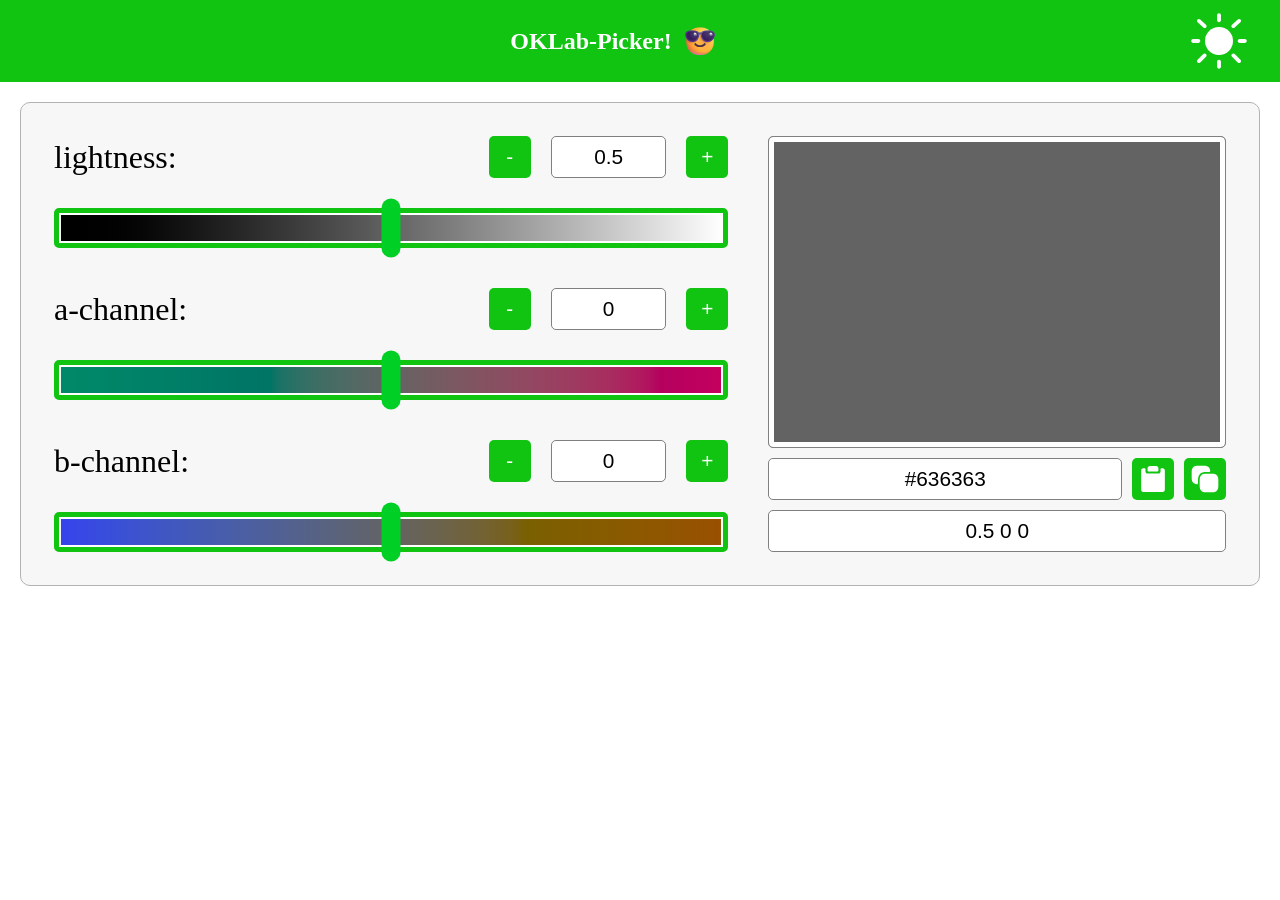
<file: index.html>
<!DOCTYPE html>
<html lang="en">
<head>
  <meta charset="UTF-8" />
  <meta name="viewport" content="width=device-width, initial-scale=1.0" />
  <title>OKLab-Picker</title>

  <link rel="icon" href="./img-svg/cool-emoji.png" />
  <link rel="stylesheet" href="./style.css" />
  <link rel="stylesheet" href="./range.css" />
  <link rel="stylesheet" href="./dark-theme.css" />

  <script type="module" defer src="./main.js"></script>
</head>
<body>
  <header class="header">
    <section class="header_section section container">
      <h1 class="header_title">
        OKLab-Picker!
        <img 
          src="./img-svg/cool-emoji.png"
          alt="" 
          class="header_title-img"
          width="36"
          height="36"
        />
      </h1>
      <button data-js-theme-switch
        class="themeSwitch"
      >
        <img data-js-moon-icon width="32px" height="32px" class="moon-icon  hidden" src="./img-svg/moon-icon.svg" alt="moon-icon" />
        <img data-js-sun-icon  width="32px" height="32px" class="sun-icon  visible" src="./img-svg/sun-icon.svg"  alt="sun-icon"  />
        <img data-js-rays-icon width="62px" height="62px" class="rays-icon visible" src="./img-svg/rays-icon.svg" alt="rays-icon" />
      </button>
    </section>
  </header>
  <span data-js-error-message class="error hidden"></span>
  <main class="main">
    <section class="main_section section container">
      <div class="main_result">
        <div data-js-color-preview
          class="main_color-preview"
          style="background-color: oklab(0.5 0 0);"
        ></div>
        <div class="HEX-input">
          <input data-js-color-hex-form
            readonly
            type="text"
            value="#636363"
            minlength="4"
            maxlength="7"
            name="hex"
            class="main_input input main_color-text-form"
          />
          <p class="copy-paste">
            <button data-js-button-paste
              class="button-paste"
              title="paste"
            >
              <img width="28px" height="28px" class="paste-icon" src="./img-svg/paste-icon.svg" alt="paste-icon" />
            </button>
            <button data-js-button-copy
              class="button-copy"
              title="copy"
              name="hex"
            >
              <img data-js-button-copy-icon width="32px" height="32px" class="copy-icon visible" src="./img-svg/copy-icon.svg" alt="copy-icon" />
              <img data-js-button-copy-done-icon width="32px" height="32px" class="copy-icon-done hidden" src="./img-svg/copy-icon-done.svg" alt="copy-icon-done" />
            </button>
          </p>
        </div>
        <div class="OKLab-input">
          <input data-js-color-oklab-form
            class="main_input input"
            type="text"
            name="oklab"
            value="0.5 0 0"
          />
        </div>
      </div>
      <div class="main_menu menu">
        <div class="menu_element">
          <label for="lightness-value" class="menu_label">lightness:</label>
          <p class="menu_counter">
            <button data-js-button-minus
              title="decrement"
              class="menu_counter-button"
              name="l"
              data-min="0"
              data-max="1"
            >-</button>
            <input data-js-l-counter
              type="number" 
              class="menu_input input"
              id="lightness-value"
              name="l"
              value="0.5"
              min="0"
              max="1"
            />
            <button data-js-button-plus
              title="increment"
              class="menu_counter-button"
              name="l"
              data-min="0"
              data-max="1"
            >+</button>
          </p>
          <input data-js-l-range
            type="range"
            class="menu_range range"
            id="lightness"
            value="0.5"
            name="l"
            min="0"
            max="1"
            step="0.01"
          />
        </div>
        <div class="menu_element">
          <label for="a-channel-value" class="menu_label">a-channel:</label>
          <p class="menu_counter">
            <button data-js-button-minus
              title="decrement"
              class="menu_counter-button"
              name="a"
              data-min="-0.25"
              data-max="0.25"
            >-</button>
            <input data-js-a-counter
              type="number" 
              class="menu_input input"
              id="a-channel-value"
              value="0"
              name="a"
              min="-0.25"
              max="0.25"
            />
            <button data-js-button-plus
              title="increment"
              class="menu_counter-button"
              name="a"
              data-min="-0.25"
              data-max="0.25"
            >+</button>
          </p>
          <input data-js-a-range
            type="range"
            class="menu_range range"
            id="a-channel"
            value="0"
            name="a"
            min="-0.25"
            max="0.25"
            step="0.001"
          />
        </div>
        <div class="menu_element">
          <label for="b-channel-value" class="menu_label">b-channel:</label>
          <p class="menu_counter">
            <button data-js-button-minus
              title="decrement"
              class="menu_counter-button"
              name="b"
              data-min="-0.25"
              data-max="0.25"
            >-</button>
            <input data-js-b-counter
              type="number" 
              class="menu_input input"
              id="b-channel-value"
              value="0"
              name="b"
              min="-0.25"
              max="0.25"
            />
            <button data-js-button-plus
              title="increment"
              class="menu_counter-button"
              name="b"
              data-min="-0.25"
              data-max="0.25"
            >+</button>
          </p>
          <input data-js-b-range
            type="range"
            class="menu_range range"
            id="b-channel"
            value="0"
            name="b"
            min="-0.25"
            max="0.25"
            step="0.001"
          />
        </div>
      </div>
    </section>
  </main>
</body>
</html>
</file>
<file: style.css>
* {
  margin: 0;
}

body {
  --main-color: hsl(120, 83%, 42%);

  --light-color-100: hsl(0, 0%, 100%);
  --light-color-97: hsl(0, 0%, 97%);
  --light-color-70: hsl(0, 0%, 70%);
  --light-color-50: hsl(0, 0%, 50%);
  --light-color-30: hsl(0, 0%, 30%);
  --light-color-20: hsl(0, 0%, 20%);
  --light-color-10: hsl(0, 0%, 10%);

  --border: 1px solid var(--light-color-70);
  --dark-border: 1px solid var(--light-color-50);
}

input[type="number"] {
  -moz-appearance: textfield;
  appearance: textfield;
}

input[type="number"]::-webkit-inner-spin-button,
input[type="number"]::-webkit-outer-spin-button {
  -webkit-appearance: none;
  margin: 0;
}

.container {
  max-width: 1980px;
  margin: auto;
}

.input {
  box-sizing: border-box;
  text-align: center;
  padding: 2px;
  border: var(--dark-border);
  border-radius: 5px;
  height: 42px;

  font-size: 1.3em;

  transition: all 0.2s ease;
}

.input:focus-visible {
  outline: 2px solid var(--main-color);
  outline-offset: -1px;
}

button {
  padding: 2px;
  font-size: 1.3em;
  min-height: 42px;
  min-width: 42px;
  display: flex;
  justify-content: center;
  align-items: center;

  border: none;
  border-radius: 5px;
  background-color: var(--main-color);
  color: var(--light-color-100);

  cursor: pointer;
}

button:active {
  filter: brightness(0.9);
}

.copy-icon,
.copy-icon-done,
.moon-icon,
.sun-icon {
  width: 32px;
  height: 32px;
}

.rays-icon {
  width: 62px;
  height: 62px;
}

.copy-icon.hidden,
.copy-icon-done.hidden {
  display: none;
}

.copy-icon.visible,
.copy-icon-done.visible {
  display: inline;
}

.range {
  width: 100%;
  box-sizing: border-box;
  cursor: grab;
  height: 40px;
  border-radius: 5px;
  border: 5px solid var(--main-color);
  background-color: var(--light-color-100);
  box-shadow: 0px 0px 0px 2px var(--light-color-100) inset;
}

.range:active {
  cursor: grabbing;
}

.header {
  background-color: var(--main-color);
  color: var(--light-color-100);
  padding: 20px 40px;
}

.header_section {
  display: flex;
  flex-direction: row;
  justify-content: space-between;
  gap: 10px;
}

.header_title {
  display: flex;
  gap: 10px;
  justify-content: center;
  align-items: center;
  margin: auto;
}

.themeSwitch {
  background-color: transparent;
}

.themeSwitch > * {
  position: absolute;
}

.sun-icon {
  transform: scale(1);

  transition: all 0.2s ease;
}

.rays-icon {
  transform: scale(1);
  opacity: 1;

  transition: all 0.2s ease;
}

.moon-icon {
  transform: rotate(90deg) scale(0);

  transition: all 0.2s ease;
}

.error {
  background-color: hsl(0 60 55);
  position: absolute;
  width: auto;
  left: 50%;
  text-align: center;
  translate: -50% 50%;
  padding: 20px;
  border-radius: 5px;
  color: var(--light-color-100);
  font-size: 2rem;
  pointer-events: none;
}

.error.visible {
  opacity: 1;

  transition: all 0.2s ease;
}

.error.hidden {
  opacity: 0;
  translate: -50% -50%;

  transition: all 0.2s ease;
}

.main {
  padding: 20px;
}

.main_section {
  margin: auto;
  display: grid;
  grid-auto-flow: column;
  grid-template-areas: 
    "menu menu result";
  gap: 40px;
  padding: 33px;
  border: var(--border);
  border-radius: 10px;
  background-color: var(--light-color-97);
}

.main_result {
  display: grid;
  grid-template-rows: 1fr auto auto;
  gap: 10px;
  grid-area: result;
}

.main_color-preview {
  min-height: 100px;
  padding: 10px;
  border-radius: 5px;
  border: var(--dark-border);
  box-shadow: 0px 0px 0px 5px var(--light-color-100) inset;
}

.HEX-input,
.OKLab-input {
  display: flex;
  flex-direction: row;
  gap: 10px;
}

.main_input {
  width: 100%;
  min-width: 150px;
}

.copy-paste {
  display: flex;
  flex-direction: row;
  gap: 10px;
}

.main_menu {
  display: flex;
  flex-direction: column;
  gap: 40px;
  grid-area: menu;
}

.menu_label {
  font-size: 2em;
}

.menu_element {
  display: grid;
  grid-template-columns: 1fr 1fr;
  row-gap: 30px;
  column-gap: 20px;
  align-items: center;
}

.menu_counter {
  margin: 0;
  display: flex;
  gap: 20px;
  justify-content: end;
}

.menu_counter-button {
  width: 42px;
}

.menu_input {
  width: 10ch;
}

.menu_range {
  grid-column: 1 / -1;
}

@media (max-width: 840px) {
  .main_section {
    grid-template-areas: 
      "result"
      "menu";
    gap: 40px;
    padding: 17px;
  }

  .menu_label {
    font-size: 1.5em;
  }

  .error {
    font-size: 1.5rem;
    width: 250px;
  }
}

@media (max-width: 450px) {
  .input {
    font-size: 1.1em;
    height: 32px;
  }

  .header {
    background-color: var(--main-color);
    color: var(--light-color-100);
    padding: 10px 20px;
  }

  button {
    font-size: 1.1em;
    min-height: 32px;
    min-width: 32px;
  }

  .copy-icon,
  .copy-icon-done,
  .moon-icon,
  .sun-icon {
    width: 22px;
    height: 22px;
  }
  
  .rays-icon {
    width: 42px;
    height: 42px;
  }

  .copy-icon.visible,
  .copy-icon-done.visible {
    width: 22px;
    height: inherit;
  }

  .paste-icon {
    width: 18px;
    height: inherit;
  }

  .HEX-input {
    gap: 10px;
  }

  .copy-paste {
    gap: 10px;
  }

  .header_title {
    font-size: 1.5em;
  }

  .error {
    font-size: 1.3rem;
    width: 200px;
  }

  .menu_label {
    font-size: 1.1em;
  }

  .main_section {
    gap: 20px;
  }

  .menu_counter {
    gap: 10px;
  }

  .menu_counter-button {
    width: 32px;
  }

  .range {
    height: 30px;
  }
}
</file>
<file: range.css>
body {
  --thumb-size: 30px 10px;
}

#lightness {
  -webkit-appearance: none;
  appearance: none;

  background: linear-gradient(
    to right,
    oklab(0% 0 0.25) 0%, 
    oklab(100% 0 0.25) 100%
  );
}

#lightness {
  -moz-appearance: none;
  appearance: none;

  background: linear-gradient(
    to right,
    oklab(0 0 0) 0%,
    oklab(1 0 0) 100%
  );
}

#a-channel {
  -webkit-appearance: none;
  appearance: none;
  
  background: linear-gradient(
    to right, 
    oklab(0.5 -0.25 0) 0%,
    oklab(0.5 0 0) 50%,
    oklab(0.5 0.25 0) 100%
  );
}

#a-channel {
  -moz-appearance: none;
  appearance: none;

  background: linear-gradient(
    to right,
    oklab(0.5 -0.25 0) 0%,
    oklab(0.5 0 0) 50%,
    oklab(0.5 0.25 0) 100%
  );
}

#b-channel {
  -webkit-appearance: none;
  appearance: none;
  
  background: linear-gradient(
    to right,
    oklab(0.5 0 -0.25) 0%,
    oklab(0.5 0 0) 50%,
    oklab(0.5 0 0.25) 100%
  );
}

#b-channel {
  -moz-appearance: none;
  appearance: none;

  background: linear-gradient(
    to right,
    oklab(0.5 0 -0.25) 0%,
    oklab(0.5 0 0) 50%,
    oklab(0.5 0 0.25) 100%
  );
}

#lightness::-webkit-slider-thumb {
  margin: -15px 0px;
  padding: var(--thumb-size);
  filter: hue-rotate(280deg) brightness(1.3);
}

#lightness::-moz-range-thumb {
  margin: -15px 0px;
  padding: var(--thumb-size);
  filter: hue-rotate(280deg) brightness(1.3);
}

#a-channel::-webkit-slider-thumb {
  margin: -15px 0px;
  padding: var(--thumb-size);
  filter: hue-rotate(280deg) brightness(1.3);
}

#a-channel::-moz-range-thumb {
  margin: -15px 0px;
  padding: var(--thumb-size);
  filter: hue-rotate(280deg) brightness(1.3);
}

#b-channel::-webkit-slider-thumb {
  margin: -15px 0px;
  padding: var(--thumb-size);
  filter: hue-rotate(280deg) brightness(1.3);
}

#b-channel::-moz-range-thumb {
  margin: -15px 0px;
  padding: var(--thumb-size);
  filter: hue-rotate(280deg) brightness(1.3);
}

@media (max-width: 450px) {
  body {
    --thumb-size: 25px 5px;
  }
}
</file>
<file: dark-theme.css>
body.is-dark-theme {
  background-color: var(--light-color-10);
  color: var(--light-color-100);

  --main-color: hsl(120, 83%, 32%);
}

body.is-dark-theme input:not([type="range"]) {
  color: var(--light-color-100);
  background-color: var(--light-color-30);
  border-color: var(--light-color-50);
}

body.is-dark-theme .main_section {
  background-color: var(--light-color-20);
  border-color: var(--light-color-50);
}


body.is-dark-theme .sun-icon {
  transform: rotate(90deg) scale(0);

  transition: all 0.2s ease;
}

body.is-dark-theme .rays-icon {
  transform: rotate(90deg) scale(0.5);
  opacity: 0;

  transition: all 0.2s ease;
}

body.is-dark-theme .moon-icon {
  transform: scale(1);

  transition: all 0.2s ease;
}

body.is-dark-theme .main_color-preview {
  box-shadow: 0px 0px 0px 5px var(--light-color-10) inset;
}
</file>
<file: main.css>
* {
  margin: 0;
}

body {
  --main-color: hsl(120, 83%, 42%);

  --light-color-100: hsl(0, 0%, 100%);
  --light-color-97: hsl(0, 0%, 97%);
  --light-color-70: hsl(0, 0%, 70%);
  --light-color-50: hsl(0, 0%, 50%);
  --light-color-30: hsl(0, 0%, 30%);
  --light-color-20: hsl(0, 0%, 20%);
  --light-color-10: hsl(0, 0%, 10%);

  --border: 1px solid var(--light-color-70);
  --dark-border: 1px solid var(--light-color-50);
}

input[type="number"] {
  -moz-appearance: textfield;
  appearance: textfield;
}

input[type="number"]::-webkit-inner-spin-button,
input[type="number"]::-webkit-outer-spin-button {
  -webkit-appearance: none;
  margin: 0;
}

.container {
  max-width: 1980px;
  margin: auto;
}

.input {
  box-sizing: border-box;
  text-align: center;
  padding: 2px;
  border: var(--dark-border);
  border-radius: 5px;
  height: 42px;

  font-size: 1.3em;

  transition: all 0.2s ease;
}

.input:focus-visible {
  outline: 2px solid var(--main-color);
  outline-offset: -1px;
}

button {
  padding: 2px;
  font-size: 1.3em;
  min-height: 42px;
  min-width: 42px;
  display: flex;
  justify-content: center;
  align-items: center;

  border: none;
  border-radius: 5px;
  background-color: var(--main-color);
  color: var(--light-color-100);

  cursor: pointer;
}

button:active {
  filter: brightness(0.9);
}

.copy-icon.hidden,
.copy-icon-done.hidden {
  display: none;
}

.copy-icon.visible,
.copy-icon-done.visible {
  display: inline;
}

.range {
  width: 100%;
  box-sizing: border-box;
  cursor: grab;
  height: 40px;
  border-radius: 5px;
  border: 5px solid var(--main-color);
  background-color: var(--light-color-100);
  box-shadow: 0px 0px 0px 2px var(--light-color-100) inset;
}

.range:active {
  cursor: grabbing;
}

.header {
  background-color: var(--main-color);
  color: var(--light-color-100);
  padding: 20px 40px;
}

.header_section {
  display: flex;
  flex-direction: row;
  justify-content: space-between;
  gap: 10px;
}

.header_title {
  display: flex;
  gap: 10px;
  justify-content: center;
  align-items: center;
  margin: auto;
}

.themeSwitch {
  background-color: transparent;
}

.themeSwitch > * {
  position: absolute;
}

.sun-icon {
  transform: scale(1);

  transition: all 0.2s ease;
}

.rays-icon {
  transform: scale(1);
  opacity: 1;

  transition: all 0.2s ease;
}

.moon-icon {
  transform: rotate(90deg) scale(0);

  transition: all 0.2s ease;
}

.error {
  background-color: hsl(0 60 55);
  position: absolute;
  width: auto;
  left: 50%;
  text-align: center;
  translate: -50% 50%;
  padding: 20px;
  border-radius: 5px;
  color: var(--light-color-100);
  font-size: 2rem;
  pointer-events: none;
}

.error.visible {
  opacity: 1;

  transition: all 0.2s ease;
}

.error.hidden {
  opacity: 0;
  translate: -50% -50%;

  transition: all 0.2s ease;
}

.main {
  padding: 20px;
}

.main_section {
  margin: auto;
  display: grid;
  grid-auto-flow: column;
  grid-template-areas: 
    "menu menu result";
  gap: 40px;
  padding: 33px;
  border: var(--border);
  border-radius: 10px;
  background-color: var(--light-color-97);
}

.main_result {
  display: grid;
  grid-template-rows: 1fr auto auto;
  gap: 10px;
  grid-area: result;
}

.main_color-preview {
  min-height: 100px;
  padding: 10px;
  border-radius: 5px;
  border: var(--dark-border);
  box-shadow: 0px 0px 0px 5px var(--light-color-100) inset;
}

.HEX-input,
.OKLab-input {
  display: flex;
  flex-direction: row;
  gap: 10px;
}

.main_input {
  width: 100%;
  min-width: 150px;
}

.copy-paste {
  display: flex;
  flex-direction: row;
  gap: 10px;
}

.main_menu {
  display: flex;
  flex-direction: column;
  gap: 40px;
  grid-area: menu;
}

.menu_label {
  font-size: 2em;
}

.menu_element {
  display: grid;
  grid-template-columns: 1fr 1fr;
  row-gap: 30px;
  column-gap: 20px;
  align-items: center;
}

.menu_counter {
  margin: 0;
  display: flex;
  gap: 20px;
  justify-content: end;
}

.menu_counter-button {
  width: 42px;
}

.menu_input {
  width: 10ch;
}

.menu_range {
  grid-column: 1 / -1;
}

@media (max-width: 840px) {
  .main_section {
    grid-template-areas: 
      "result"
      "menu";
    gap: 40px;
    padding: 17px;
  }

  .menu_label {
    font-size: 1.5em;
  }

  .error {
    font-size: 1.5rem;
    width: 250px;
  }
}

@media (max-width: 450px) {
  .input {
    font-size: 1.1em;
    height: 32px;
  }

  .header {
    background-color: var(--main-color);
    color: var(--light-color-100);
    padding: 10px 20px;
  }

  button {
    font-size: 1.1em;
    min-height: 32px;
    min-width: 32px;
  }

  .copy-icon.visible,
  .copy-icon-done.visible {
    width: 22px;
    height: inherit;
  }

  .paste-icon {
    width: 18px;
    height: inherit;
  }

  .HEX-input {
    gap: 10px;
  }

  .copy-paste {
    gap: 10px;
  }

  .header_title {
    font-size: 1.5em;
  }

  .error {
    font-size: 1.3rem;
    width: 200px;
  }

  .menu_label {
    font-size: 1.1em;
  }

  .main_section {
    gap: 20px;
  }

  .menu_counter {
    gap: 10px;
  }

  .menu_counter-button {
    width: 32px;
  }

  .range {
    height: 30px;
  }
}
</file>
